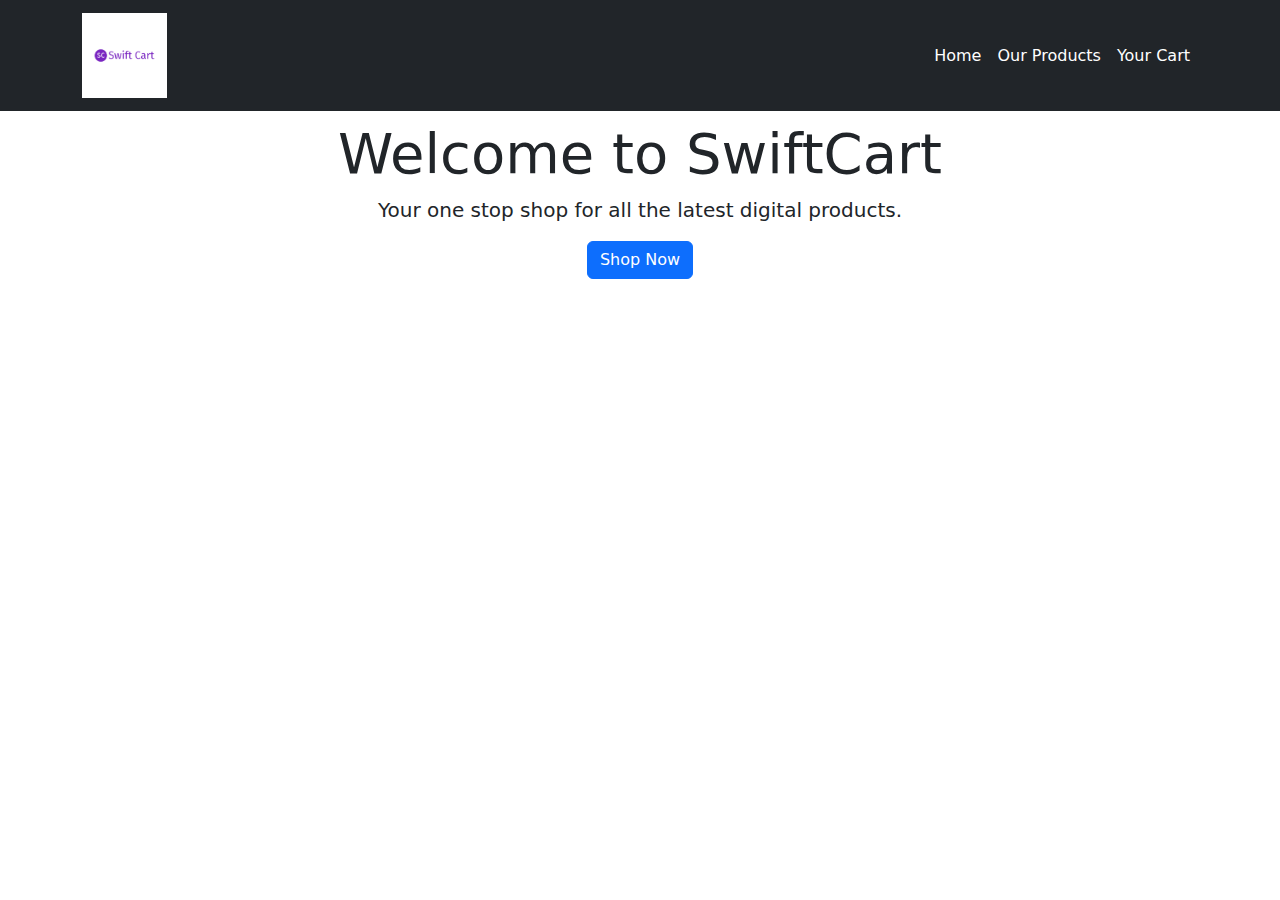
<file: SwiftCart/index.html>
<!DOCTYPE html>
<html lang="en">
<head>
    <meta charset="UTF-8">
    <meta http-equiv="X-UA-Compatible" content="IE=edge">
    <meta name="viewport" content="width=device-width, initial-scale=1.0">
    <title>Home-SwiftCart</title>
    <link rel="stylesheet" href="css/style.css">
    <!--Bootstarp CSS-->
    <link rel="stylesheet" href="https://cdn.jsdelivr.net/npm/bootstrap@5.3.0-alpha1/dist/css/bootstrap.min.css">
</head>
<body>
    <!--Navigation Bar-->
    <nav class="navbar navbar-expand-lg navbar-dark bg-dark fixed-top">
        <div class="container">
          <a class="navbar-brand" href= index.html>
            <img src="images/SwiftCart-Logo.png" alt="SwiftCart logo" style="width: 85px;">
          </a> 
          <button class="navbar-toggler" type="button" data-bs-toggle="collapse" data-bs-target="#navbarNav" >
            <span class="navbar-toggler-icon"></span>
            </button>
            <div class="collapse navbar-collapse" id="navbarNav">
                <ul class="navbar-nav ms-auto">
                    <li class="nav-item">
                        <a class="nav-link active" href="index.html">Home</a>
                    </li>
                    <li class="nav-item">
                        <a class="nav-link active" href="product.html">Our Products</a>
                    </li>
                    <li class="nav-item">
                        <a class="nav-link active" href="cart.html">Your Cart</a>
                    </li>
                </ul>
            </div>
        </div>
    </nav>
    <!--Hero Section-->
    <section class="hero-section text-center text white" style="margin-top: 120px;">
        <div class="container">
            <h1 class="display-4">Welcome to SwiftCart</h1>
        <p class = "lead">Your one stop shop for all the latest digital products.</p>
        <a href="product.html" class="btn btn-primary">Shop Now</a>
        </div>
    </section>
    <!-- Bootstrap JS -->
    <script src="https://cdn.jsdelivr.net/npm/bootstrap@5.3.0-alpha1/dist/js/bootstrap.bundle.min.js"></script>
    <!-- Custom JS -->
    <script src="js/script.js"></script>
</body>
</html>
</file>
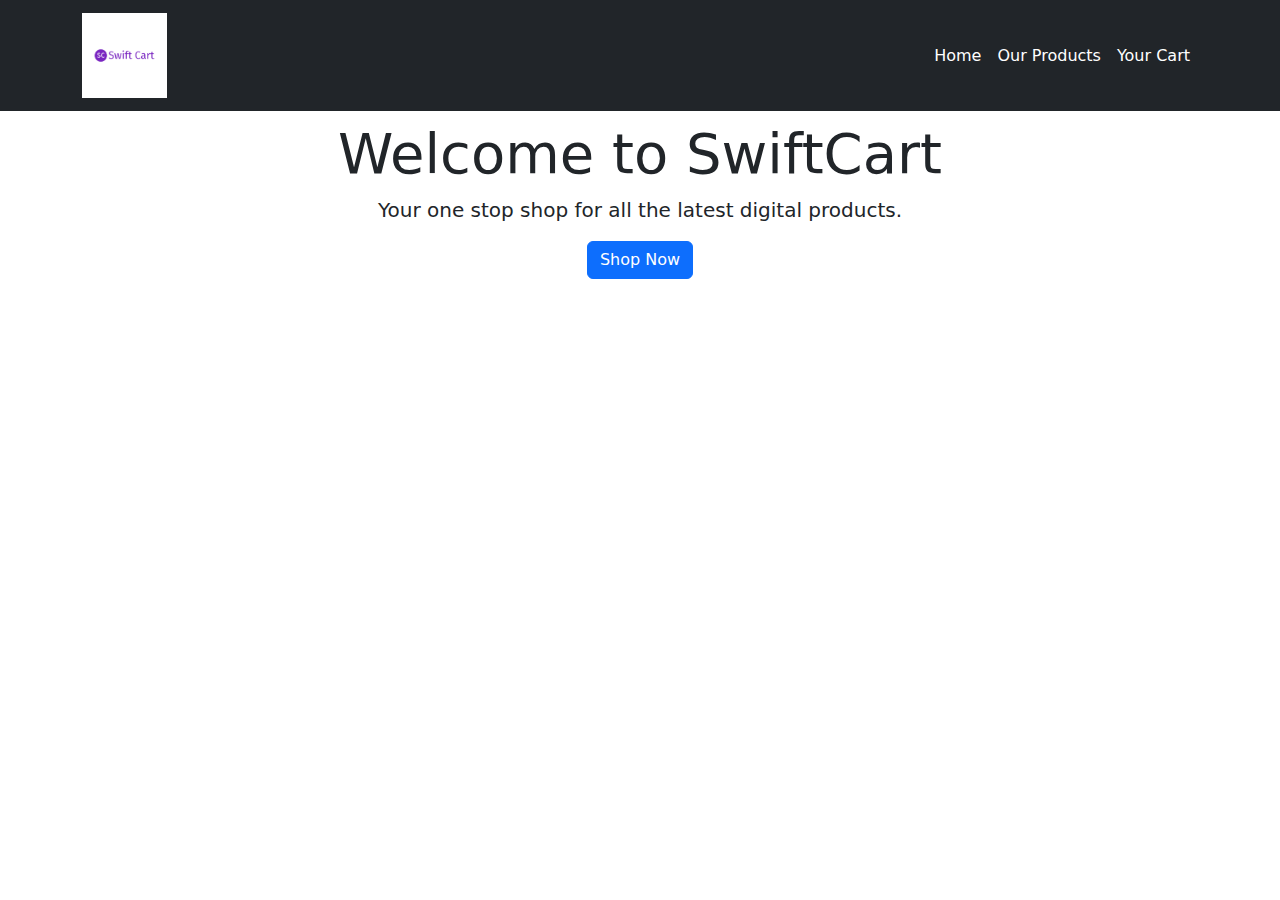
<file: Victor_Mongare_l39718271_website/index.html>
<!DOCTYPE html>
<html lang="en">
<head>
    <meta charset="UTF-8">
    <meta http-equiv="X-UA-Compatible" content="IE=edge">
    <meta name="viewport" content="width=device-width, initial-scale=1.0">
    <link rel="icon" href="images/SwiftCart-Logo.png" type="image/png">
    <title>Home-SwiftCart</title>
    <link rel="stylesheet" href="css/style.css">
    <!--Bootstarp CSS-->
    <link rel="stylesheet" href="https://cdn.jsdelivr.net/npm/bootstrap@5.3.0-alpha1/dist/css/bootstrap.min.css">
</head>
<body>
    <!--Navigation Bar-->
    <nav class="navbar navbar-expand-lg navbar-dark bg-dark fixed-top">
        <div class="container">
          <a class="navbar-brand" href= index.html>
            <img src="images/SwiftCart-Logo.png" alt="SwiftCart logo" style="width: 85px;">
          </a> 
          <button class="navbar-toggler" type="button" data-bs-toggle="collapse" data-bs-target="#navbarNav" >
            <span class="navbar-toggler-icon"></span>
            </button>
            <div class="collapse navbar-collapse" id="navbarNav">
                <ul class="navbar-nav ms-auto">
                    <li class="nav-item">
                        <a class="nav-link active" href="index.html">Home</a>
                    </li>
                    <li class="nav-item">
                        <a class="nav-link active" href="product.html">Our Products</a>
                    </li>
                    <li class="nav-item">
                        <a class="nav-link active" href="cart.html">Your Cart</a>
                    </li>
                </ul>
            </div>
        </div>
    </nav>
    <!--Hero Section-->
    <section class="hero-section text-center text white" style="margin-top: 120px;">
        <div class="container">
            <h1 class="display-4">Welcome to SwiftCart</h1>
        <p class = "lead">Your one stop shop for all the latest digital products.</p>
        <a href="product.html" class="btn btn-primary">Shop Now</a>
        </div>
    </section>
    <!-- Bootstrap JS -->
    <script src="https://cdn.jsdelivr.net/npm/bootstrap@5.3.0-alpha1/dist/js/bootstrap.bundle.min.js"></script>
    <!-- Custom JS -->
    <script src="js/script.js"></script>
</body>
</html>
</file>
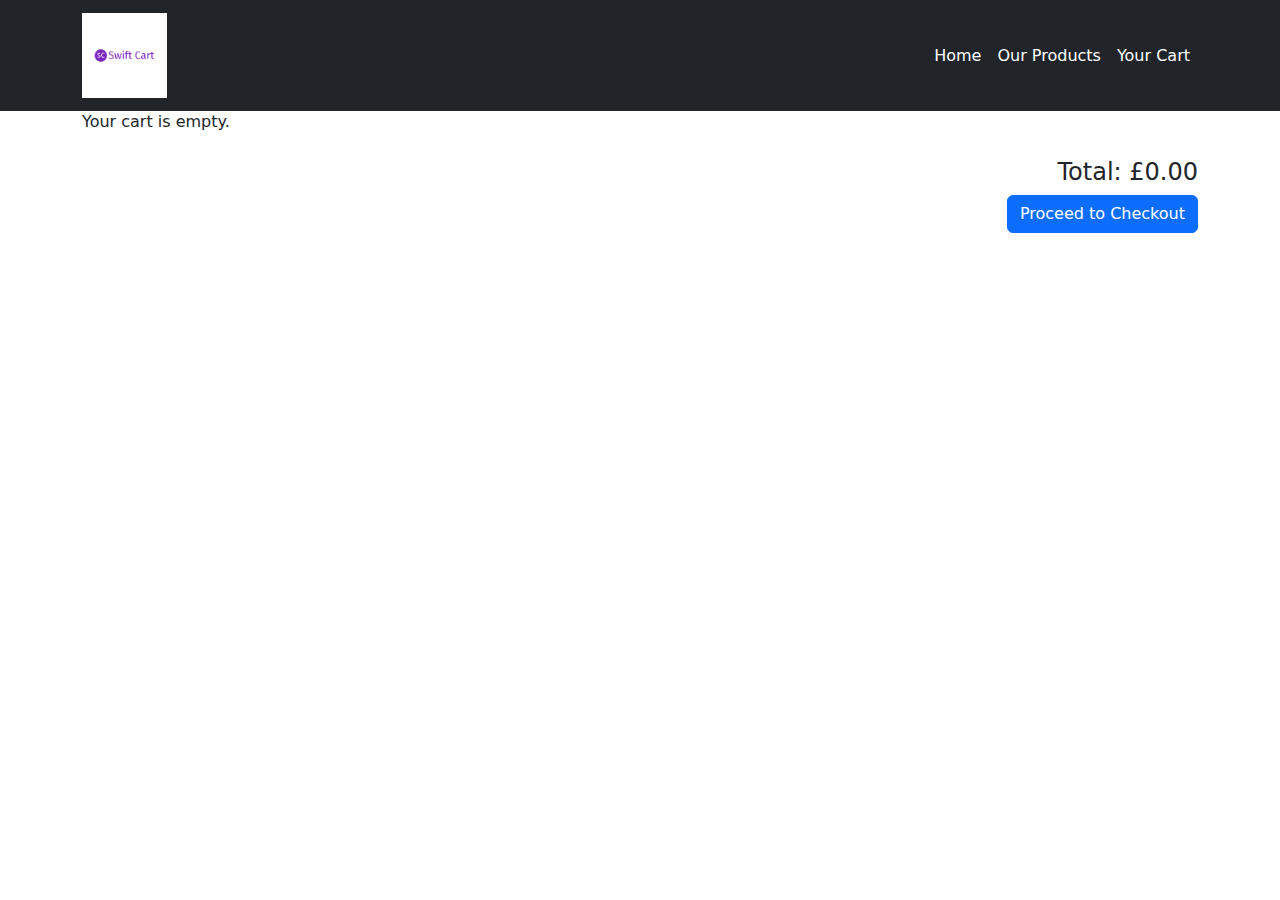
<file: SwiftCart/cart.html>
<!DOCTYPE html>
<html lang="en">
<head>
    <meta charset="UTF-8">
    <meta name="viewport" content="width=device-width, initial-scale=1.0">
    <title>Cart-SwiftCart</title>
    <link rel="stylesheet" href="css/style.css">
    <!--Bootstarp CSS-->
    <link rel="stylesheet" href="https://cdn.jsdelivr.net/npm/bootstrap@5.3.0-alpha1/dist/css/bootstrap.min.css">
</head>
<body>
    <!--Navigation Bar (Same as Home Page)-->
    <nav class="navbar navbar-expand-lg navbar-dark bg-dark fixed-top">
        <div class="container">
          <a class="navbar-brand" href= index.html>
            <img src="images/SwiftCart-Logo.png" alt="SwiftCart logo" style="width: 85px;">
          </a> 
          <button class="navbar-toggler" type="button" data-bs-toggle="collapse" data-bs-target="#navbarNav" >
            <span class="navbar-toggler-icon"></span>
            </button>
            <div class="collapse navbar-collapse" id="navbarNav">
                <ul class="navbar-nav ms-auto">
                    <li class="nav-item">
                        <a class="nav-link active" href="index.html">Home</a>
                    </li>
                    <li class="nav-item">
                        <a class="nav-link active" href="product.html">Our Products</a>
                    </li>
                    <li class="nav-item">
                        <a class="nav-link active" href="cart.html">Your Cart</a>
                    </li>
                </ul>
            </div>
        </div>
    </nav>
    <!--Cart Section-->
    <section class="cart-section py-5">
        <div class="container">
            <h2 class="text-center mb-4"> Your Cart</h2>
            <div id="cart-items" class ="mb-4">
                <!--Cart items will be inserted here-->
            </div>
            <div class="text-end">
                <h4> Total: £<span id= "cart-total"> 0.00</span></h4>
                <a href ="checkout.html" class= " btn btn-primary"> Proceed to Checkout</a>
            </div>
        </div>
    </section>
    <!-- Bootstrap JS -->
    <script src="https://cdn.jsdelivr.net/npm/bootstrap@5.3.0-alpha1/dist/js/bootstrap.bundle.min.js"></script>
    <!-- Custom JS -->
    <script src="js/script.js"></script>
</body>
    </html>
</file>
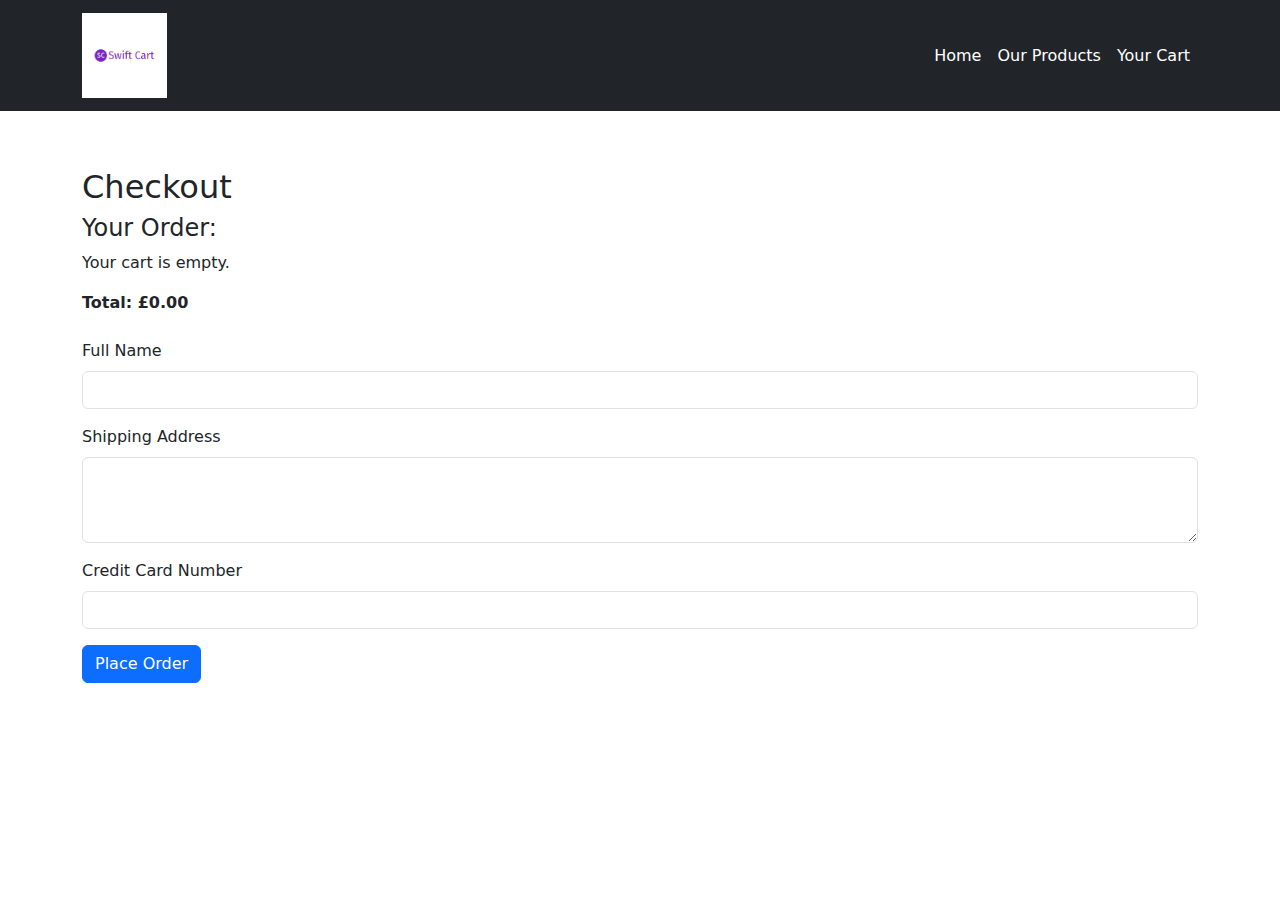
<file: SwiftCart/checkout.html>
<!DOCTYPE html>
<html lang="en">
<head>
    <meta charset="UTF-8">
    <meta http-equiv="X-UA-Compatible" content="IE=edge">
    <meta name="viewport" content="width=device-width, initial-scale=1.0">
    <title>Checkout-SwiftCart</title>
    <link rel="stylesheet" href="css/style.css">
    <!--Bootstarp CSS-->
    <link rel="stylesheet" href="https://cdn.jsdelivr.net/npm/bootstrap@5.3.0-alpha1/dist/css/bootstrap.min.css">
</head>
<body>
    <!--Navigation Bar (Same as Home Page)-->
    <nav class="navbar navbar-expand-lg navbar-dark bg-dark fixed-top">
        <div class="container">
          <a class="navbar-brand" href= index.html>
            <img src="images/SwiftCart-Logo.png" alt="SwiftCart logo" style="width: 85px;">
          </a> 
          <button class="navbar-toggler" type="button" data-bs-toggle="collapse" data-bs-target="#navbarNav" >
            <span class="navbar-toggler-icon"></span>
            </button>
            <div class="collapse navbar-collapse" id="navbarNav">
                <ul class="navbar-nav ms-auto">
                    <li class="nav-item">
                        <a class="nav-link active" href="index.html">Home</a>
                    </li>
                    <li class="nav-item">
                        <a class="nav-link active" href="product.html"> Our Products</a>
                    </li>
                    <li class="nav-item">
                        <a class="nav-link active" href="cart.html"> Your Cart</a>
                    </li> 
                </ul>
            </div>
        </div>
    </nav>
    <!--Checkout Section-->
    <section class = "checkout-section py-5" style="margin-top: 120px;">
        <div class ="container">
            <h2 class="text-center-mb-4"> Checkout</h2>
             <!-- Cart Summary -->
        <div class="mb-4">
            <h4>Your Order:</h4>
            <div id="checkout-items"></div>
            <p><strong>Total: £<span id="checkout-total">0.00</span></strong></p> 
        </div>
        <!-- Checkout Form -->
            <form>
                <div class="mb-3">
                    <label for="name" class ="form-label">Full Name</label>
                    <input type="text" class="form-control" id="name" required>
                </div>
                <div class="mb-3">
                    <label for="address" class ="form-label">Shipping Address</label>
                    <textarea class="form-control" id="address" rows="3" required></textarea>    
                </div>
                <div class="mb-3">
                      <label for="card" class="form-label"> Credit Card Number</label>
                        <input type="text" class="form-control" id="card" required>
                </div>
                <button type="submit" class="btn btn-primary">Place Order</button>
            </form>
        </div>
        
    </section>
    <!-- Bootstrap JS -->
    <script src="https://cdn.jsdelivr.net/npm/bootstrap@5.3.0-alpha1/dist/js/bootstrap.bundle.min.js"></script>
    <!-- Custom JS -->
    <script src="js/script.js"></script>
</body>
</html>
</file>
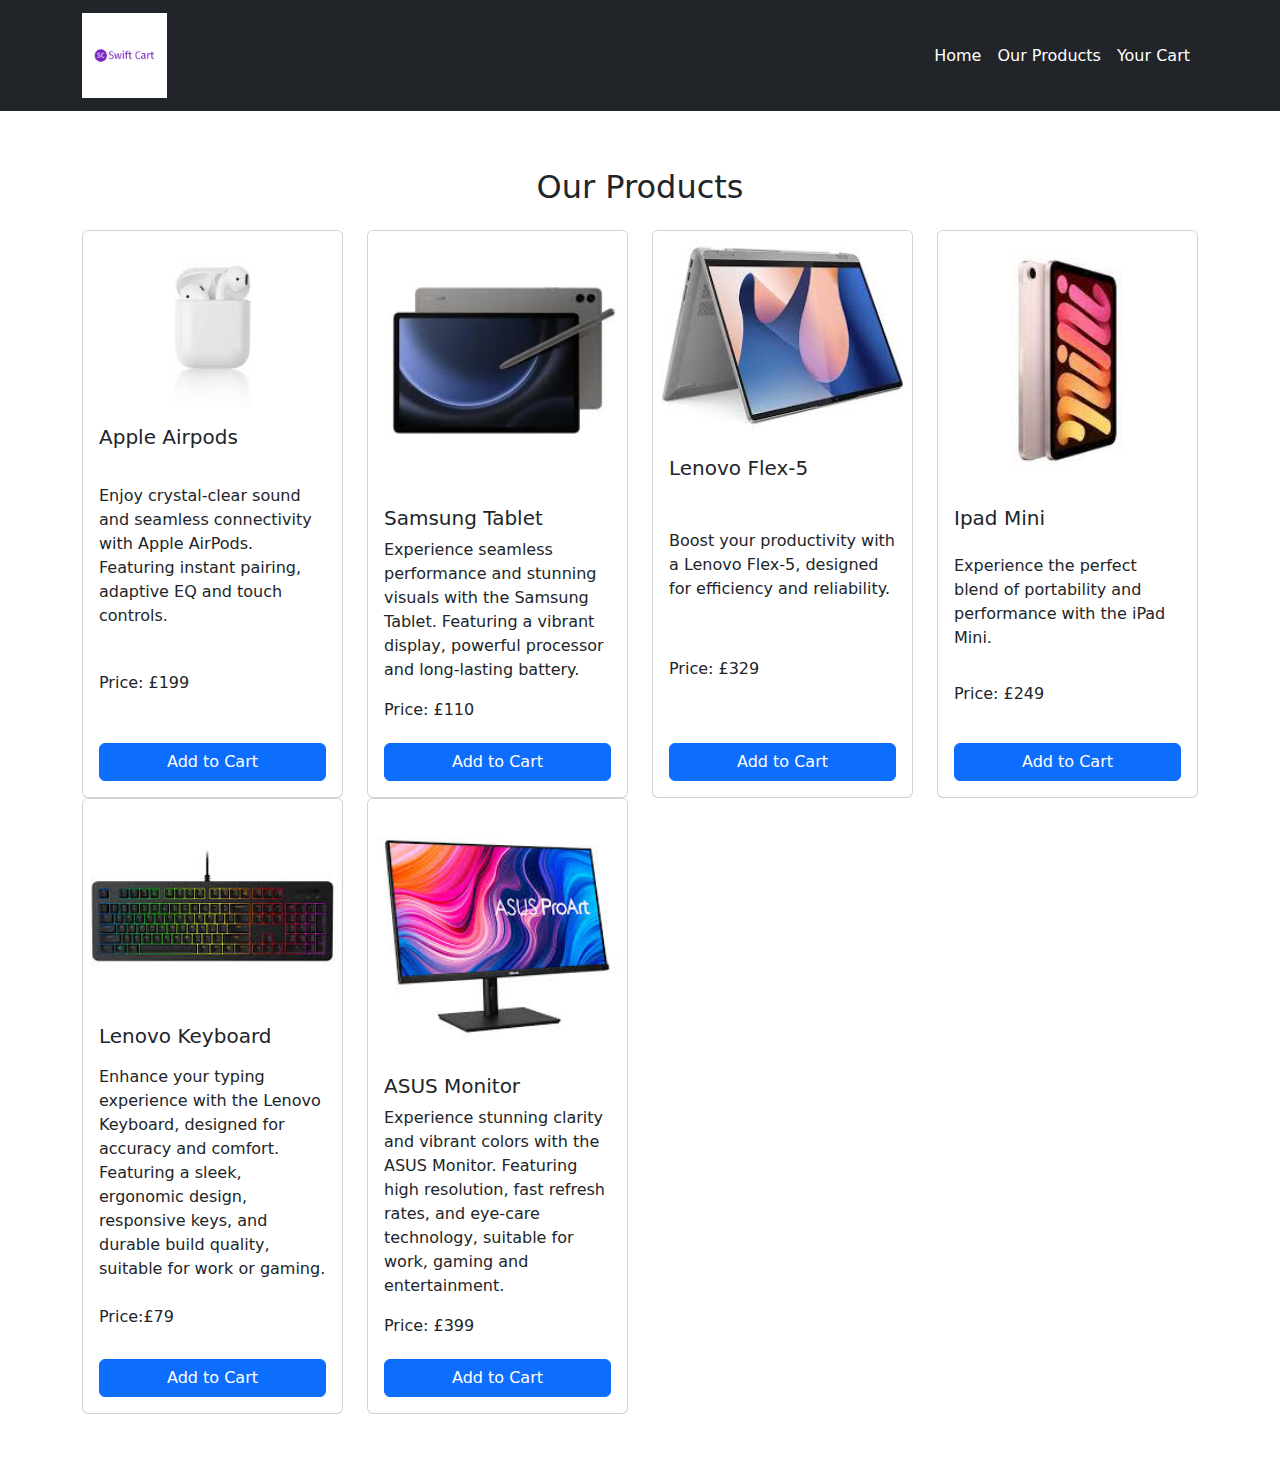
<file: SwiftCart/product.html>
<!DOCTYPE html>
<html lang="en">
<head>
    <meta charset="UTF-8">
    <meta http-equiv="X-UA-Compatible" content="IE=edge">
    <meta name="viewport" content="width=device-width, initial-scale=1.0">
    <title>Product-SwiftCart</title>
    <link rel="stylesheet" href="css/style.css">
    <!--Bootstarp CSS-->
    <link rel="stylesheet" href="https://cdn.jsdelivr.net/npm/bootstrap@5.3.0-alpha1/dist/css/bootstrap.min.css">
</head>
<body>
        <!--Navigation Bar (Same as Home Page)-->
        <nav class="navbar navbar-expand-lg navbar-dark bg-dark fixed-top">
            <div class="container">
              <a class="navbar-brand" href= index.html>
                <img src="images/SwiftCart-Logo.png" alt="SwiftCart logo" style="width: 85px;">
              </a> 
              <button class="navbar-toggler" type="button" data-bs-toggle="collapse" data-bs-target="#navbarNav" >
                <span class="navbar-toggler-icon"></span>
                </button>
                <div class="collapse navbar-collapse" id="navbarNav">
                    <ul class="navbar-nav ms-auto">
                        <li class="nav-item">
                            <a class="nav-link active" href="index.html">Home</a>
                        </li>
                        <li class="nav-item">
                            <a class="nav-link active" href="product.html">Our Products</a>
                        </li>
                        <li class="nav-item">
                            <a class="nav-link active" href="cart.html"> Your Cart</a>
                        </li>
                    </ul>
                </div>
            </div>
        </nav>
    <!--Product Listing Section-->
    <section class="product-section py-5" style="margin-top: 120px;">
    <div class ="container">
        <h2 class ="text-center mb-4">Our Products</h2>
        <div class ="row">
            <!--Product 1-->
            <div class="col-md-3">
                <div class ="card h-100"> <!--h-100 is used to make the card the same height-->
                    <img src="images/Apple-Airpods.jpg" alt="Apple-Airpods" class="card-img-top">
                    <div class ="card-body">
                        <h5 class ="card-title">Apple Airpods</h5>
                        <p class ="card-text">Enjoy crystal-clear sound and seamless connectivity with Apple AirPods. Featuring instant pairing, adaptive EQ and touch controls.</p>
                        <p class ="card-text">Price: £199</p>
                        <button class="btn btn-primary add-to-cart" onclick="addToCart('Apple-Airpods', 199, 'images/Apple-Airpods.jpg')">Add to Cart</button>

                    </div>
                </div>
            </div>
        
            <!--Product 2-->
            <div class="col-md-3">
                <div class ="card h-100">
                    <img src="images/Samsung-Tablet.jpg" alt="Samsung-Tablet" class= "card-img-top" >
                    <div class ="card-body">
                        <h5 class ="card-title">Samsung Tablet</h5>
                        <p class = "card-text">Experience seamless performance and stunning visuals with the Samsung Tablet. Featuring a vibrant display, powerful processor and long-lasting battery.</p>
                        <p class ="card-text">Price: £110</p>
                        <button class="btn btn-primary add-to-cart" onclick="addToCart('Samsung-Tablet', 110,'images/Samsung-Tablet.jpg')">Add to Cart</button>
                    </div>
                </div>
            </div>
            <!--Product 3-->
            <div class="col-md-3">
                <div class ="card h-100">
                    <img src="images/Lenovo-Flex-5.jpg" alt="Lenovo-Flex-5" class="card-img-top">
                    <div class ="card-body">
                        <h5 class ="card-title">Lenovo Flex-5</h5>
                        <p class ="card-text">Boost your productivity with a Lenovo Flex-5, designed for efficiency and reliability.</p>
                        <p class ="card-text">Price: £329</p>
                        <button class="btn btn-primary add-to-cart" onclick="addToCart('Lenovo-Flex-5', 329,'images/Lenovo-Flex-5.jpg')">Add to Cart</button>
                    </div>
                </div>
            </div>
           <!--Product 4-->
         <div class="col-md-3">
            <div class ="card h-100">
                <img src="images/iPad-Mini.jpg" alt="iPad-Mini" class="card-img-top">
                <div class ="card-body">
                    <h5 class ="card-title">Ipad Mini</h5>
                    <p class ="card-text">Experience the perfect blend of portability and performance with the iPad Mini.</p>
                    <p class ="card-text">Price: £249</p>
                    <button class="btn btn-primary add-to-cart" onclick="addToCart('iPad-Mini', 249,'images/iPad-Mini.jpg')">Add to Cart</button>
                </div>
            </div>
          </div>
        <!--Product 5-->        
        <div class="col-md-3">
            <div class ="card h-100">
                <img src="images/Lenovo-Keyboard.jpg" alt="Lenovo-Keyboard" class="card-img-top">
                <div class ="card-body">
                    <h5 class ="card-title">Lenovo Keyboard</h5>
                    <p class ="card-text">Enhance your typing experience with the Lenovo Keyboard, designed for accuracy and comfort. Featuring a sleek, ergonomic design, responsive keys, and durable build quality, suitable for work or gaming.</p>
                    <p class ="card-text">Price:£79</p>
                    <button class="btn btn-primary add-to-cart" onclick="addToCart('Lenovo-Keyboard', 79,'images/Lenovo-Keyboard.jpg')">Add to Cart</button>                
                </div>
            </div>
        </div>
        <!--Product 6-->
        <div class="col-md-3">
            <div class ="card h-100">
                <img src="images/ASUS-Monitor.jpg" alt="ASUS-Monitor" class="card-img-top">
                <div class ="card-body">
                    <h5 class ="card-title">ASUS Monitor</h5>
                    <p class ="card-text">Experience stunning clarity and vibrant colors with the ASUS Monitor. Featuring high resolution, fast refresh rates, and eye-care technology, suitable for work, gaming and entertainment.</p>
                    <p class ="card-text">Price: £399</p>
                    <button class="btn btn-primary add-to-cart" onclick="addToCart('ASUS-Monitor', 399,'images/ASUS-Monitor.jpg')">Add to Cart</button>
                </div>
            </div>
        </div>
    </div>
    </div>
    </section>
    <!-- Bootstrap JS -->
    <script src="https://cdn.jsdelivr.net/npm/bootstrap@5.3.0-alpha1/dist/js/bootstrap.bundle.min.js"></script>
    <!-- Custom JS -->
    <script src="js/script.js"></script>
</body>
</html>
</file>
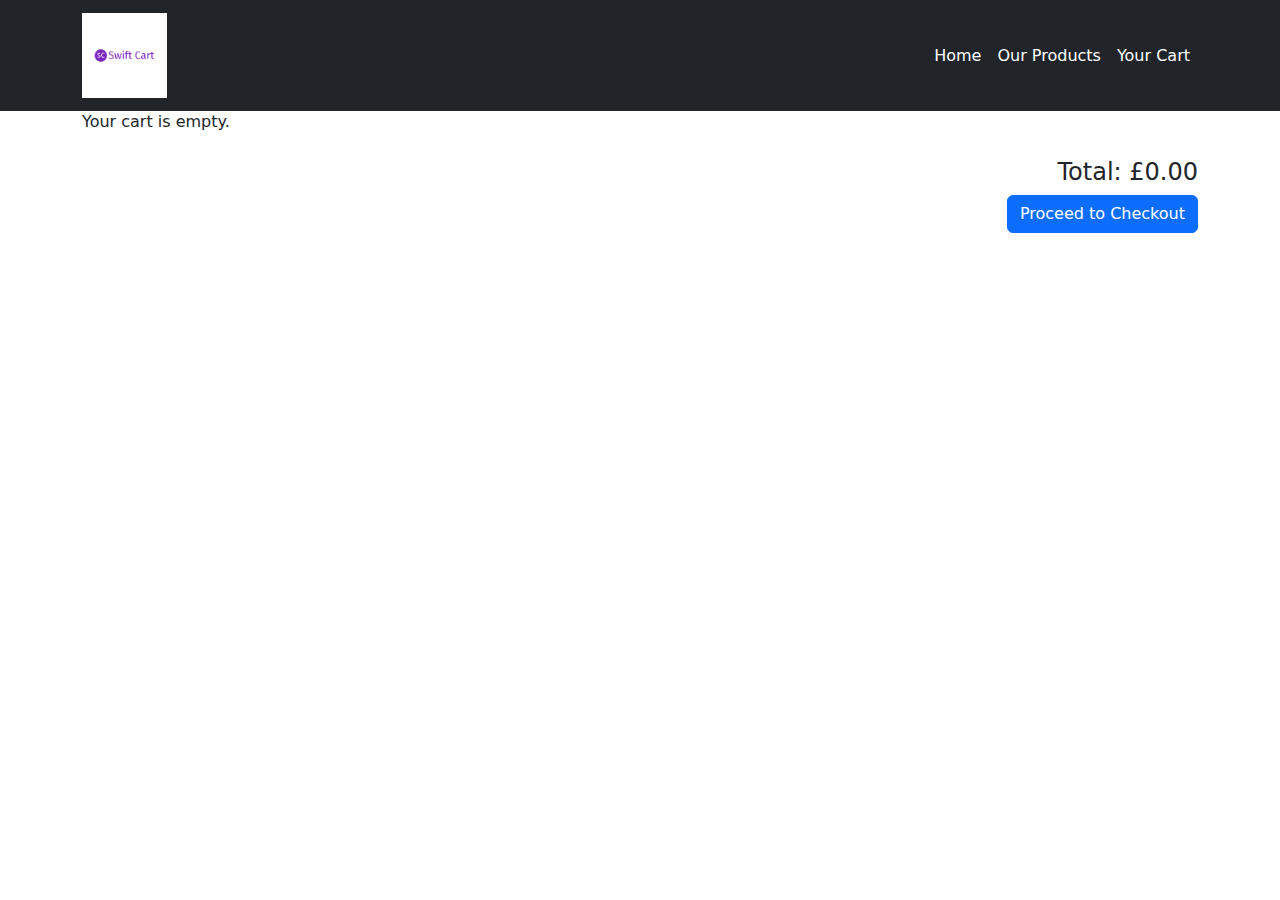
<file: Victor_Mongare_l39718271_website/cart.html>
<!DOCTYPE html>
<html lang="en">
<head>
    <meta charset="UTF-8">
    <meta name="viewport" content="width=device-width, initial-scale=1.0">
    <link rel="icon" href="images/SwiftCart-Logo.png" type="image/png">
    <title>Cart-SwiftCart</title>
    <link rel="stylesheet" href="css/style.css">
    <!--Bootstarp CSS-->
    <link rel="stylesheet" href="https://cdn.jsdelivr.net/npm/bootstrap@5.3.0-alpha1/dist/css/bootstrap.min.css">
</head>
<body>
    <!--Navigation Bar (Same as Home Page)-->
    <nav class="navbar navbar-expand-lg navbar-dark bg-dark fixed-top">
        <div class="container">
          <a class="navbar-brand" href= index.html>
            <img src="images/SwiftCart-Logo.png" alt="SwiftCart logo" style="width: 85px;">
          </a> 
          <button class="navbar-toggler" type="button" data-bs-toggle="collapse" data-bs-target="#navbarNav" >
            <span class="navbar-toggler-icon"></span>
            </button>
            <div class="collapse navbar-collapse" id="navbarNav">
                <ul class="navbar-nav ms-auto">
                    <li class="nav-item">
                        <a class="nav-link active" href="index.html">Home</a>
                    </li>
                    <li class="nav-item">
                        <a class="nav-link active" href="product.html">Our Products</a>
                    </li>
                    <li class="nav-item">
                        <a class="nav-link active" href="cart.html">Your Cart</a>
                    </li>
                </ul>
            </div>
        </div>
    </nav>
    <!--Cart Section-->
    <section class="cart-section py-5">
        <div class="container">
            <h2 class="text-center mb-4"> Your Cart</h2>
            <div id="cart-items" class ="mb-4">
                <!--Cart items will be inserted here-->
            </div>
            <div class="text-end">
                <h4> Total: £<span id= "cart-total"> 0.00</span></h4>
                <a href ="checkout.html" class= " btn btn-primary"> Proceed to Checkout</a>
            </div>
        </div>
    </section>
    <!-- Bootstrap JS -->
    <script src="https://cdn.jsdelivr.net/npm/bootstrap@5.3.0-alpha1/dist/js/bootstrap.bundle.min.js"></script>
    <!-- Custom JS -->
    <script src="js/script.js"></script>
</body>
    </html>
</file>
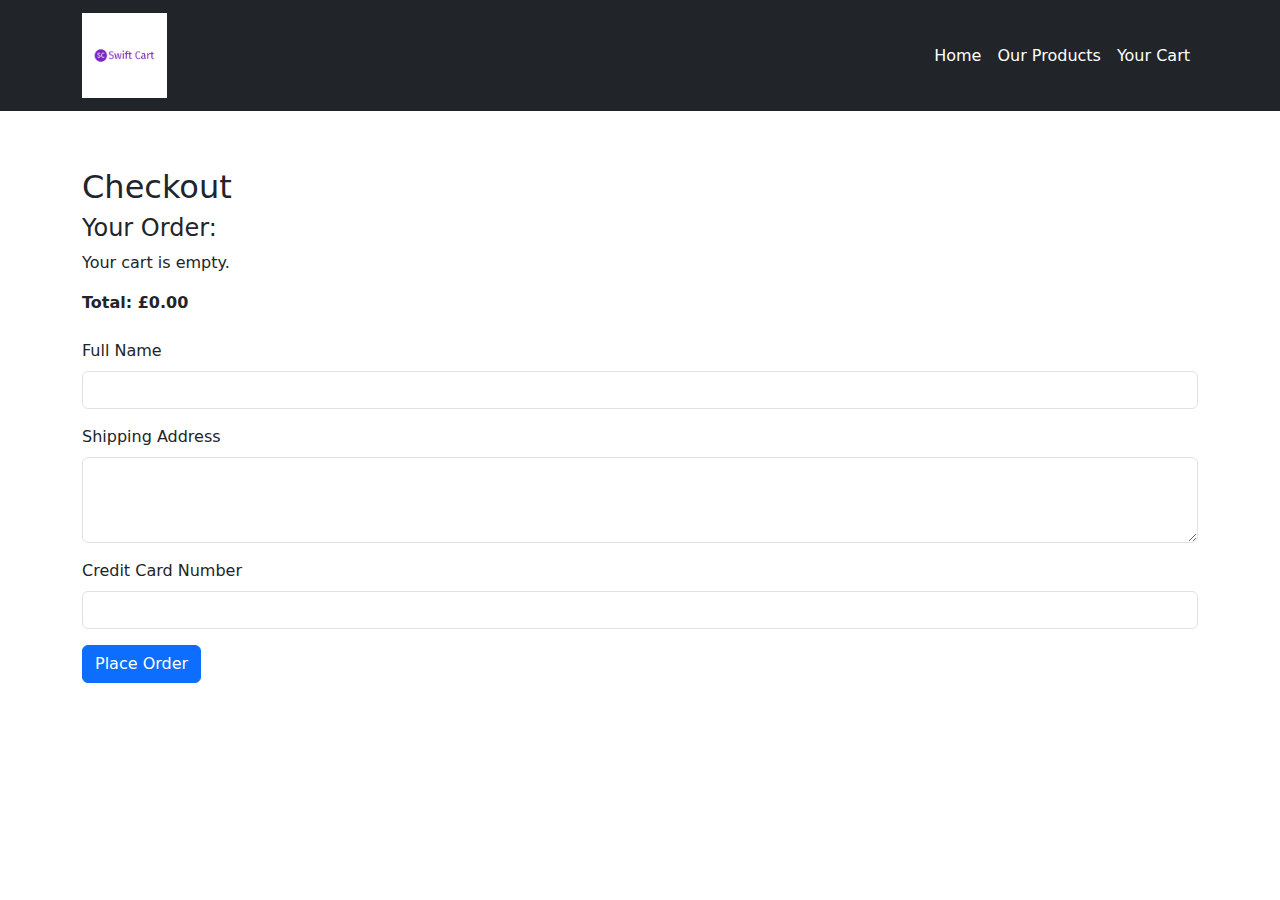
<file: Victor_Mongare_l39718271_website/checkout.html>
<!DOCTYPE html>
<html lang="en">
<head>
    <meta charset="UTF-8">
    <meta http-equiv="X-UA-Compatible" content="IE=edge">
    <meta name="viewport" content="width=device-width, initial-scale=1.0">
    <link rel="icon" href="images/SwiftCart-Logo.png" type="image/png">
    <title>Checkout-SwiftCart</title>
    <link rel="stylesheet" href="css/style.css">
    <!--Bootstarp CSS-->
    <link rel="stylesheet" href="https://cdn.jsdelivr.net/npm/bootstrap@5.3.0-alpha1/dist/css/bootstrap.min.css">
</head>
<body>
    <!--Navigation Bar (Same as Home Page)-->
    <nav class="navbar navbar-expand-lg navbar-dark bg-dark fixed-top">
        <div class="container">
          <a class="navbar-brand" href= index.html>
            <img src="images/SwiftCart-Logo.png" alt="SwiftCart logo" style="width: 85px;">
          </a> 
          <button class="navbar-toggler" type="button" data-bs-toggle="collapse" data-bs-target="#navbarNav" >
            <span class="navbar-toggler-icon"></span>
            </button>
            <div class="collapse navbar-collapse" id="navbarNav">
                <ul class="navbar-nav ms-auto">
                    <li class="nav-item">
                        <a class="nav-link active" href="index.html">Home</a>
                    </li>
                    <li class="nav-item">
                        <a class="nav-link active" href="product.html"> Our Products</a>
                    </li>
                    <li class="nav-item">
                        <a class="nav-link active" href="cart.html"> Your Cart</a>
                    </li> 
                </ul>
            </div>
        </div>
    </nav>
    <!--Checkout Section-->
    <section class = "checkout-section py-5" style="margin-top: 120px;">
        <div class ="container">
            <h2 class="text-center-mb-4"> Checkout</h2>
             <!-- Cart Summary -->
        <div class="mb-4">
            <h4>Your Order:</h4>
            <div id="checkout-items"></div>
            <p><strong>Total: £<span id="checkout-total">0.00</span></strong></p> 
        </div>
        <!-- Checkout Form -->
            <form>
                <div class="mb-3">
                    <label for="name" class ="form-label">Full Name</label>
                    <input type="text" class="form-control" id="name" required>
                </div>
                <div class="mb-3">
                    <label for="address" class ="form-label">Shipping Address</label>
                    <textarea class="form-control" id="address" rows="3" required></textarea>    
                </div>
                <div class="mb-3">
                      <label for="card" class="form-label"> Credit Card Number</label>
                        <input type="text" class="form-control" id="card" required>
                </div>
                <button type="submit" class="btn btn-primary">Place Order</button>
            </form>
        </div>
        
    </section>
    <!-- Bootstrap JS -->
    <script src="https://cdn.jsdelivr.net/npm/bootstrap@5.3.0-alpha1/dist/js/bootstrap.bundle.min.js"></script>
    <!-- Custom JS -->
    <script src="js/script.js"></script>
</body>
</html>
</file>
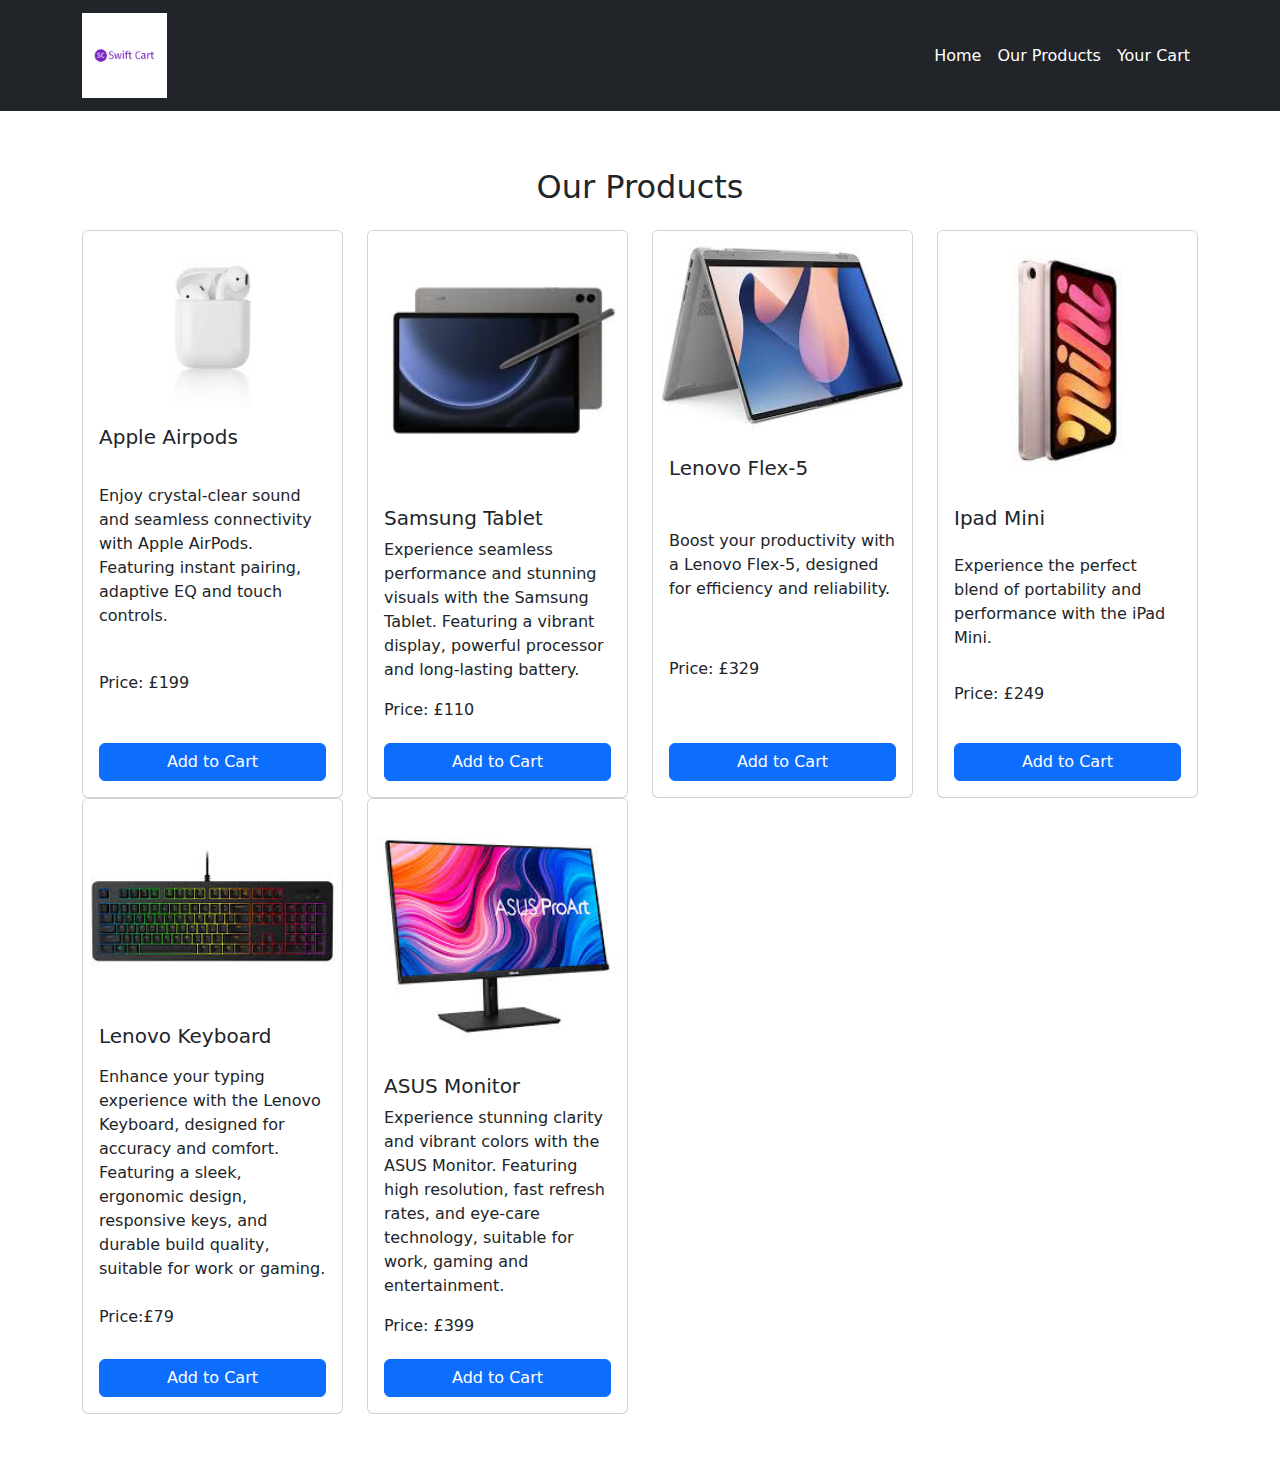
<file: Victor_Mongare_l39718271_website/product.html>
<!DOCTYPE html>
<html lang="en">
<head>
    <meta charset="UTF-8">
    <meta http-equiv="X-UA-Compatible" content="IE=edge">
    <meta name="viewport" content="width=device-width, initial-scale=1.0">
    <link rel="icon" href="images/SwiftCart-Logo.png" type="image/png">
    <title>Product-SwiftCart</title>
    <link rel="stylesheet" href="css/style.css">
    <!--Bootstarp CSS-->
    <link rel="stylesheet" href="https://cdn.jsdelivr.net/npm/bootstrap@5.3.0-alpha1/dist/css/bootstrap.min.css">
</head>
<body>
        <!--Navigation Bar (Same as Home Page)-->
        <nav class="navbar navbar-expand-lg navbar-dark bg-dark fixed-top">
            <div class="container">
              <a class="navbar-brand" href= index.html>
                <img src="images/SwiftCart-Logo.png" alt="SwiftCart logo" style="width: 85px;">
              </a> 
              <button class="navbar-toggler" type="button" data-bs-toggle="collapse" data-bs-target="#navbarNav" >
                <span class="navbar-toggler-icon"></span>
                </button>
                <div class="collapse navbar-collapse" id="navbarNav">
                    <ul class="navbar-nav ms-auto">
                        <li class="nav-item">
                            <a class="nav-link active" href="index.html">Home</a>
                        </li>
                        <li class="nav-item">
                            <a class="nav-link active" href="product.html">Our Products</a>
                        </li>
                        <li class="nav-item">
                            <a class="nav-link active" href="cart.html"> Your Cart</a>
                        </li>
                    </ul>
                </div>
            </div>
        </nav>
    <!--Product Listing Section-->
    <section class="product-section py-5" style="margin-top: 120px;">
    <div class ="container">
        <h2 class ="text-center mb-4">Our Products</h2>
        <div class ="row">
            <!--Product 1-->
            <div class="col-md-3">
                <div class ="card h-100"> <!--h-100 is used to make the card the same height-->
                    <img src="images/Apple-Airpods.jpg" alt="Apple-Airpods" class="card-img-top">
                    <div class ="card-body">
                        <h5 class ="card-title">Apple Airpods</h5>
                        <p class ="card-text">Enjoy crystal-clear sound and seamless connectivity with Apple AirPods. Featuring instant pairing, adaptive EQ and touch controls.</p>
                        <p class ="card-text">Price: £199</p>
                        <button class="btn btn-primary add-to-cart" onclick="addToCart('Apple-Airpods', 199, 'images/Apple-Airpods.jpg')">Add to Cart</button>

                    </div>
                </div>
            </div>
        
            <!--Product 2-->
            <div class="col-md-3">
                <div class ="card h-100">
                    <img src="images/Samsung-Tablet.jpg" alt="Samsung-Tablet" class= "card-img-top" >
                    <div class ="card-body">
                        <h5 class ="card-title">Samsung Tablet</h5>
                        <p class = "card-text">Experience seamless performance and stunning visuals with the Samsung Tablet. Featuring a vibrant display, powerful processor and long-lasting battery.</p>
                        <p class ="card-text">Price: £110</p>
                        <button class="btn btn-primary add-to-cart" onclick="addToCart('Samsung-Tablet', 110,'images/Samsung-Tablet.jpg')">Add to Cart</button>
                    </div>
                </div>
            </div>
            <!--Product 3-->
            <div class="col-md-3">
                <div class ="card h-100">
                    <img src="images/Lenovo-Flex-5.jpg" alt="Lenovo-Flex-5" class="card-img-top">
                    <div class ="card-body">
                        <h5 class ="card-title">Lenovo Flex-5</h5>
                        <p class ="card-text">Boost your productivity with a Lenovo Flex-5, designed for efficiency and reliability.</p>
                        <p class ="card-text">Price: £329</p>
                        <button class="btn btn-primary add-to-cart" onclick="addToCart('Lenovo-Flex-5', 329,'images/Lenovo-Flex-5.jpg')">Add to Cart</button>
                    </div>
                </div>
            </div>
           <!--Product 4-->
         <div class="col-md-3">
            <div class ="card h-100">
                <img src="images/iPad-Mini.jpg" alt="iPad-Mini" class="card-img-top">
                <div class ="card-body">
                    <h5 class ="card-title">Ipad Mini</h5>
                    <p class ="card-text">Experience the perfect blend of portability and performance with the iPad Mini.</p>
                    <p class ="card-text">Price: £249</p>
                    <button class="btn btn-primary add-to-cart" onclick="addToCart('iPad-Mini', 249,'images/iPad-Mini.jpg')">Add to Cart</button>
                </div>
            </div>
          </div>
        <!--Product 5-->        
        <div class="col-md-3">
            <div class ="card h-100">
                <img src="images/Lenovo-Keyboard.jpg" alt="Lenovo-Keyboard" class="card-img-top">
                <div class ="card-body">
                    <h5 class ="card-title">Lenovo Keyboard</h5>
                    <p class ="card-text">Enhance your typing experience with the Lenovo Keyboard, designed for accuracy and comfort. Featuring a sleek, ergonomic design, responsive keys, and durable build quality, suitable for work or gaming.</p>
                    <p class ="card-text">Price:£79</p>
                    <button class="btn btn-primary add-to-cart" onclick="addToCart('Lenovo-Keyboard', 79,'images/Lenovo-Keyboard.jpg')">Add to Cart</button>                
                </div>
            </div>
        </div>
        <!--Product 6-->
        <div class="col-md-3">
            <div class ="card h-100">
                <img src="images/ASUS-Monitor.jpg" alt="ASUS-Monitor" class="card-img-top">
                <div class ="card-body">
                    <h5 class ="card-title">ASUS Monitor</h5>
                    <p class ="card-text">Experience stunning clarity and vibrant colors with the ASUS Monitor. Featuring high resolution, fast refresh rates, and eye-care technology, suitable for work, gaming and entertainment.</p>
                    <p class ="card-text">Price: £399</p>
                    <button class="btn btn-primary add-to-cart" onclick="addToCart('ASUS-Monitor', 399,'images/ASUS-Monitor.jpg')">Add to Cart</button>
                </div>
            </div>
        </div>
    </div>
    </div>
    </section>
    <!-- Bootstrap JS -->
    <script src="https://cdn.jsdelivr.net/npm/bootstrap@5.3.0-alpha1/dist/js/bootstrap.bundle.min.js"></script>
    <!-- Custom JS -->
    <script src="js/script.js"></script>
</body>
</html>
</file>
<file: SwiftCart/css/style.css>
html, body {
    height: 100%;
    margin: 0;
    display: flex;
    flex-direction: column;
}
.product-img {
    height: 200px;  /* Set a fixed height */
    object-fit: cover;  /* Ensures images don’t get distorted */
}
.card-body{
    display: flex;
    flex-direction: column;
    justify-content: space-between;
}
.card-body .btn{
    width: 100%;
    margin-top:5px;
}
</file>
<file: Victor_Mongare_l39718271_website/css/style.css>
html, body {
    height: 100%;
    margin: 0;
    display: flex;
    flex-direction: column;
}
.product-img {
    height: 200px;  /* Set a fixed height */
    object-fit: cover;  /* Ensures images don’t get distorted */
}
.card-body{
    display: flex;
    flex-direction: column;
    justify-content: space-between;
}
.card-body .btn{
    width: 100%;
    margin-top:5px;
}
</file>
